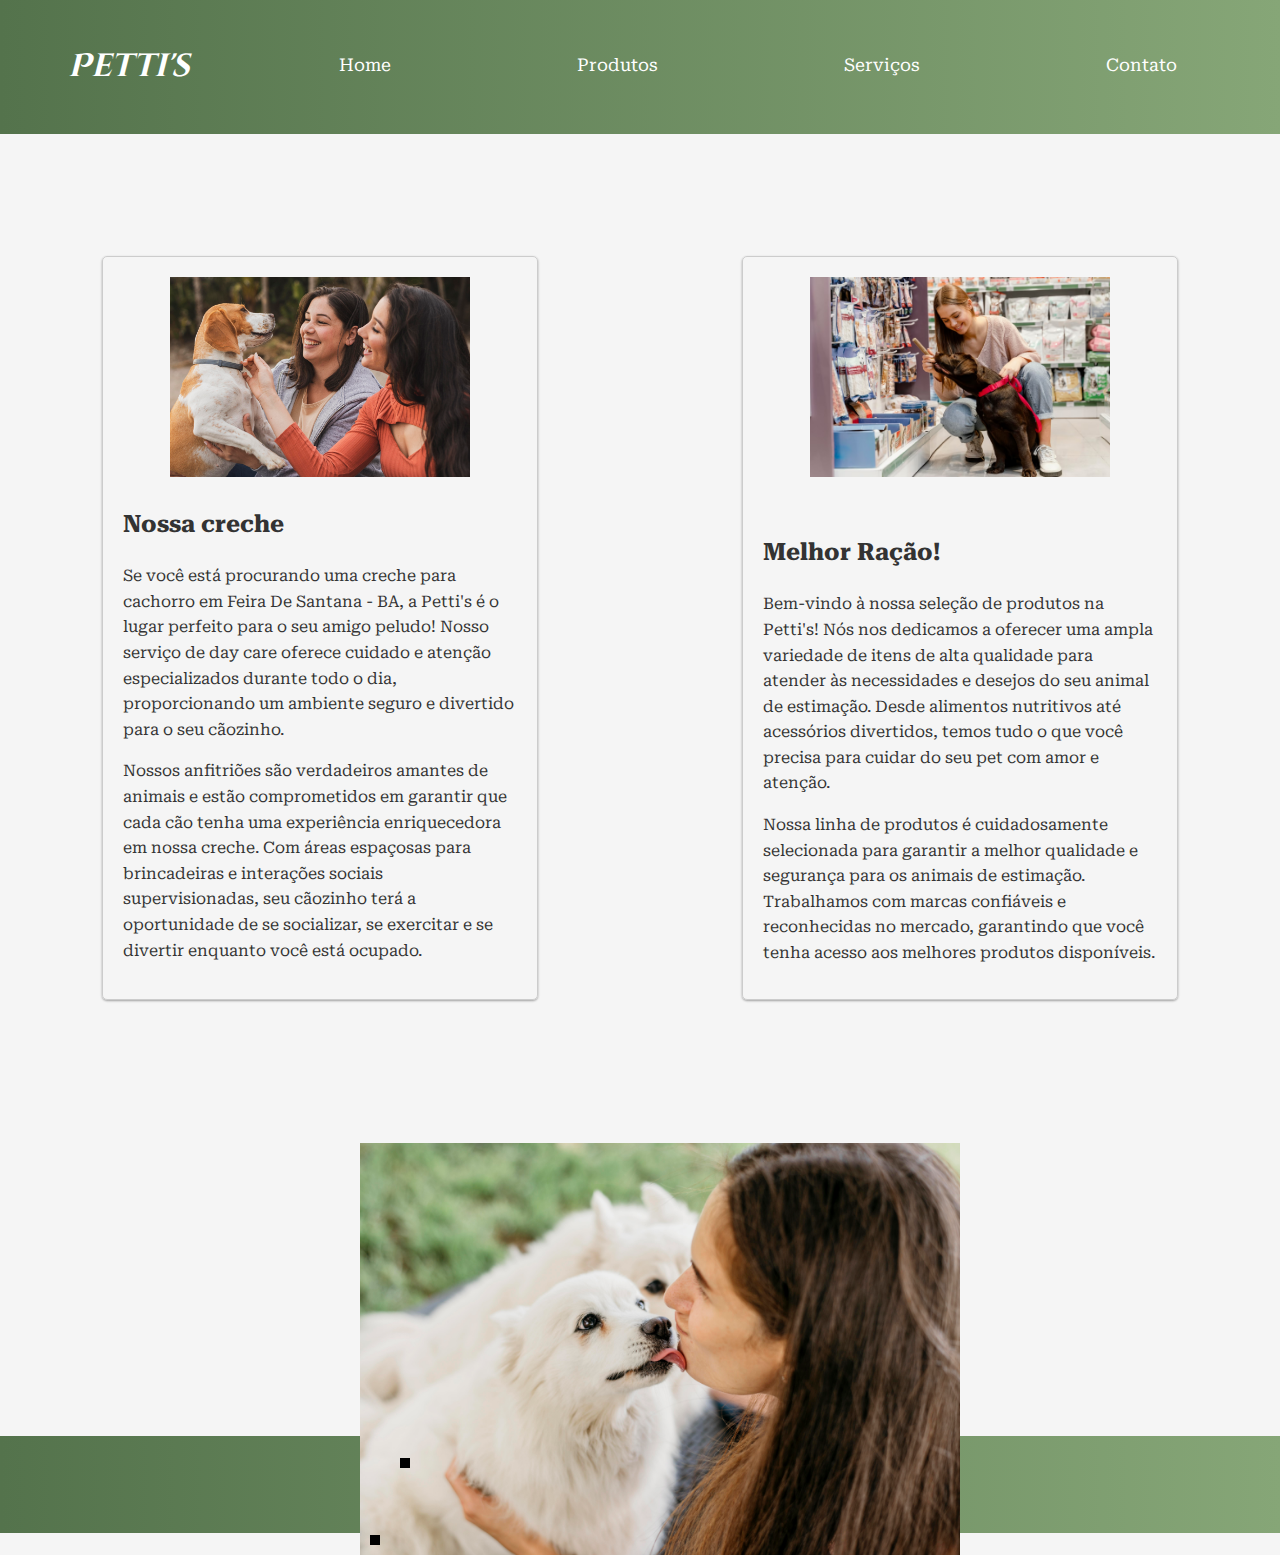
<file: index.html>
<!DOCTYPE html>
<html lang="pt-br">
<head>
    <meta charset="UTF-8">
    <meta name="viewport" content="width=device-width, initial-scale=1.0">
    <title>Petti's - Home</title>
    <link rel="stylesheet" href="_css/pgs.css" type="text/css">
</head>
<body>
    <header>
        <div class="title">
            <h1>Petti's</h1>
        </div>
        <nav>
            <ul>
                <li><a href="index.html">Home</a></li>
                <li><a href="produtos.html">Produtos</a></li>
                <li><a href="servico.html">Serviços</a></li>
                <li><a href="contato.html">Contato</a></li>
            </ul>
        </nav>
    </header>
    <div class="carousel">
        <ul class="slider">
            <li>
                <input type="radio" id="slide1" name="slide" checked>
                <label for="slide1"></label>
                <img src="_img\_home1.jpg" alt="mulher acariciando cachorros adoraveis" height="300px">
            </li>
            <li>
                <input type="radio" id="slide2" name="slide">
                <label for="slide2"></label>
                <img src="_img\_home2.jpg" alt="mulher feliz por brincar com cachorros fofos" height="300px">
            </li>
        </ul>
    </div>


    <div class="content">
        <div class="container">            
            <div><img src="_img\_dog1.jpg" height="200px"></div>
            <div>
                <h2>Nossa creche</h2>
                <p>Se você está procurando uma creche para cachorro em Feira De Santana - BA, a Petti's é o lugar perfeito 
                para o seu amigo peludo! Nosso serviço de day care oferece cuidado e atenção especializados durante todo o dia, proporcionando um ambiente seguro e divertido para o seu cãozinho.</p>
                </p>Nossos anfitriões são verdadeiros amantes de animais e estão comprometidos em garantir que cada cão tenha uma experiência enriquecedora em nossa creche. Com áreas espaçosas para 
                brincadeiras e interações sociais supervisionadas, seu cãozinho terá a oportunidade de se socializar, se exercitar e se divertir enquanto você está ocupado.</p>
            </div>            
        </div>
        <div class="container">
            <div><img src="_img\_dog2.jpg" height="200px"></div>
            <div>
                <h2>Melhor Ração!</h2>
                <p>Bem-vindo à nossa seleção de produtos na Petti's! Nós nos dedicamos a oferecer uma ampla variedade de itens de alta qualidade para atender às necessidades e desejos do seu animal 
                de estimação. Desde alimentos nutritivos até acessórios divertidos, temos tudo o que você precisa para cuidar do seu pet com amor e atenção.</p>
                <p>Nossa linha de produtos é cuidadosamente selecionada para garantir a melhor qualidade e segurança para os animais de estimação. Trabalhamos com marcas confiáveis e reconhecidas no 
                mercado, garantindo que você tenha acesso aos melhores produtos disponíveis.</p>
            </div>       
        </div>
    </div>

    <footer>
        <p>© 2024 PetShop. Todos os direitos reservados.</p>
    </footer>

</body>
</html>
</file>
<file: _css/pgs.css>
@import url('https://fonts.googleapis.com/css2?family=Cinzel+Decorative&display=swap');
@import url('https://fonts.googleapis.com/css2?family=Cinzel+Decorative&family=Roboto+Serif:ital,opsz,wght@0,8..144,100..900;1,8..144,100..900&display=swap');

body {
    font-family: "Roboto Serif", serif;
    font-optical-sizing: auto;
    font-weight: 400;
    font-style: normal;
    line-height: 1.6;
    color: #333;
    background-color: #f5f5f5;
    margin: 0;
    padding: 0;
    display: grid;
    /* grid-template-rows: 30% 70%; */
}

header {
    background: linear-gradient(90deg, rgba(84,115,76,1) 0%, rgba(134,166,119,1) 100%);
    color: #fff;
    padding: 20px 0;
    text-align: center;
    display: grid;
    grid-template-columns: 20% 80%;
}

.title{
    font-family: "Cinzel Decorative", serif;
    font-weight: 400;
    font-style: italic;
    line-height: 1.6;
    color: #fff;
    margin: 0;
    padding: 0;
    grid-column: 1;
}

nav ul {
    list-style: none;
    padding: 0;
    display: flex;
    justify-content: space-around;
    grid-column: 2;
}

nav ul li {
    margin-right: 20px;
    margin-top: 15px;
}

nav ul li a {
    color: #fff;
    text-decoration: none;
    font-size: 1.1em;
}

.slider {
    /* display: block; */
    height: 293px;
    width: 600px;
    margin: auto;
    margin-top: 20px;
    position: relative;
}

.slider li {
    list-style: none;
    position: absolute;
}

.slider img {
    opacity: 0;
    visibility: hidden;
    margin: auto;
    height: 100%;
    width: 100%;
    vertical-align: top;
}

.slider li input:checked ~ img {
    opacity: 1;
    visibility: visible;
    z-index: 10;
}

.slider input {
    display: none;
}

.slider label {
    background-color: #000;
    bottom: 10px;
    cursor: pointer;
    display: block;
    height: 10px;
    position: absolute;
    width: 10px;
    z-index: 10;
}

.slider li:nth-child(1) label {
    left: 10px;
}

.slider li:nth-child(2) label {
    left: 40px;
}

.content {
    display: flex;
    justify-content: space-around;
    margin: 20px auto;
    grid-row: 2;
}

.container {
    width: 80%;
    padding: 20px;
    border: 1px solid #ccc;
    border-radius: 5px;
    box-shadow: 0 1px 3px rgba(0,0,0,0.12), 0 1px 2px rgba(0,0,0,0.24);
    display: flex;
    flex-direction: column;
    align-items: center;
    margin: 8%;
    gap: 4%;
}

footer {
    background: linear-gradient(90deg, rgba(84,115,76,1) 0%, rgba(134,166,119,1) 100%);
    color: #fff;
    padding: 20px 0;
    text-align: center;
}
</file>
